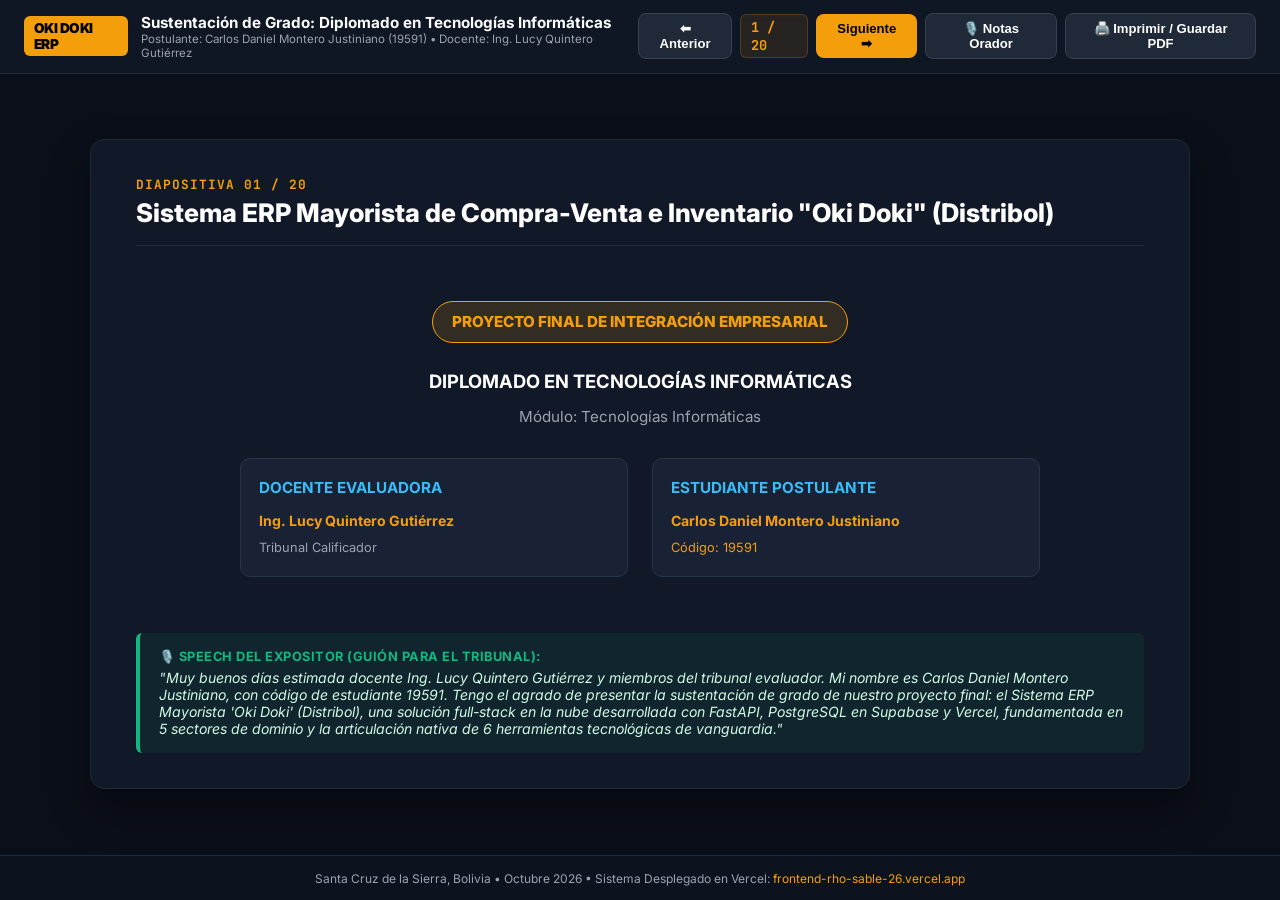
<file: presentacion_defensa.html>
<!DOCTYPE html>
<html lang="es">
<head>
  <meta charset="UTF-8">
  <meta name="viewport" content="width=device-width, initial-scale=1.0">
  <title>Defensa de Grado: ERP Mayorista Oki Doki (Distribol) - 20 Diapositivas</title>
  <link rel="preconnect" href="https://fonts.googleapis.com">
  <link rel="preconnect" href="https://fonts.gstatic.com" crossorigin>
  <link href="https://fonts.googleapis.com/css2?family=Inter:wght@400;500;600;700;800;900&family=JetBrains+Mono:wght@500;700&display=swap" rel="stylesheet">
  <style>
    :root {
      --bg: #0b0f19;
      --card-bg: #111827;
      --card-border: #1f2937;
      --text: #f3f4f6;
      --muted: #9ca3af;
      --accent: #f59e0b;
      --accent-hover: #d97706;
      --blue: #38bdf8;
      --green: #10b981;
      --radius: 14px;
    }
    * { margin: 0; padding: 0; box-sizing: border-box; }
    body {
      font-family: 'Inter', sans-serif;
      background: var(--bg);
      color: var(--text);
      min-height: 100vh;
      display: flex;
      flex-direction: column;
      overflow-x: hidden;
    }
    header {
      background: rgba(17, 24, 39, 0.85);
      backdrop-filter: blur(12px);
      border-bottom: 1px solid var(--card-border);
      padding: 0.8rem 1.5rem;
      display: flex;
      justify-content: space-between;
      align-items: center;
      position: sticky;
      top: 0;
      z-index: 100;
    }
    .brand {
      display: flex;
      align-items: center;
      gap: 0.8rem;
    }
    .badge {
      background: var(--accent);
      color: #000;
      font-weight: 900;
      padding: 0.25rem 0.6rem;
      border-radius: 6px;
      font-size: 0.85rem;
      letter-spacing: -0.5px;
    }
    .title-box h1 { font-size: 0.95rem; font-weight: 700; color: #fff; }
    .title-box p { font-size: 0.72rem; color: var(--muted); }
    .controls {
      display: flex;
      gap: 0.5rem;
      align-items: center;
    }
    .btn {
      background: #1f2937;
      color: #fff;
      border: 1px solid #374151;
      padding: 0.45rem 0.9rem;
      border-radius: 8px;
      cursor: pointer;
      font-size: 0.82rem;
      font-weight: 600;
      transition: all 0.2s ease;
      display: inline-flex;
      align-items: center;
      gap: 0.35rem;
    }
    .btn:hover { background: #374151; border-color: var(--accent); }
    .btn-accent { background: var(--accent); color: #000; font-weight: 700; border: none; }
    .btn-accent:hover { background: var(--accent-hover); }
    .slide-counter {
      font-family: 'JetBrains Mono', monospace;
      font-size: 0.85rem;
      color: var(--accent);
      font-weight: 700;
      padding: 0.2rem 0.6rem;
      background: rgba(245, 158, 11, 0.1);
      border-radius: 6px;
      border: 1px solid rgba(245, 158, 11, 0.2);
    }
    main {
      flex: 1;
      display: flex;
      justify-content: center;
      align-items: center;
      padding: 1.5rem;
    }
    .slide-container {
      width: 100%;
      max-width: 1100px;
      background: var(--card-bg);
      border: 1px solid var(--card-border);
      border-radius: var(--radius);
      box-shadow: 0 20px 40px rgba(0,0,0,0.4);
      padding: 2.2rem 2.8rem;
      min-height: 580px;
      display: flex;
      flex-direction: column;
      position: relative;
      animation: fadeIn 0.25s ease-out;
    }
    @keyframes fadeIn {
      from { opacity: 0; transform: translateY(6px); }
      to { opacity: 1; transform: translateY(0); }
    }
    .slide-header {
      border-bottom: 1px solid rgba(255,255,255,0.08);
      padding-bottom: 1rem;
      margin-bottom: 1.4rem;
      display: flex;
      justify-content: space-between;
      align-items: flex-start;
    }
    .slide-number {
      font-family: 'JetBrains Mono', monospace;
      font-size: 0.8rem;
      text-transform: uppercase;
      letter-spacing: 1px;
      color: var(--accent);
      font-weight: 700;
      margin-bottom: 0.3rem;
    }
    .slide-title {
      font-size: 1.6rem;
      font-weight: 800;
      color: #fff;
      line-height: 1.25;
    }
    .slide-body {
      flex: 1;
      font-size: 0.96rem;
      line-height: 1.6;
      color: #e5e7eb;
    }
    .slide-body ul {
      margin-left: 1.4rem;
      margin-bottom: 1.2rem;
    }
    .slide-body li {
      margin-bottom: 0.6rem;
    }
    .slide-body strong {
      color: var(--accent);
    }
    .grid-2 {
      display: grid;
      grid-template-columns: 1fr 1fr;
      gap: 1.5rem;
      margin: 1rem 0;
    }
    .card-box {
      background: #182234;
      border: 1px solid #283548;
      border-radius: 10px;
      padding: 1.1rem;
      font-size: 0.88rem;
    }
    .card-box h3 {
      font-size: 0.95rem;
      color: var(--blue);
      margin-bottom: 0.6rem;
      font-weight: 700;
    }
    table {
      width: 100%;
      border-collapse: collapse;
      margin: 0.8rem 0;
      font-size: 0.82rem;
    }
    th, td {
      border: 1px solid #2d3748;
      padding: 0.55rem 0.75rem;
      text-align: left;
    }
    th {
      background: #1e293b;
      color: var(--accent);
      font-weight: 700;
    }
    .speaker-notes-box {
      margin-top: 1.5rem;
      background: rgba(16, 185, 129, 0.08);
      border-left: 4px solid var(--green);
      padding: 1rem 1.2rem;
      border-radius: 6px;
      font-size: 0.88rem;
      color: #d1fae5;
    }
    .speaker-notes-title {
      font-weight: 700;
      color: var(--green);
      margin-bottom: 0.35rem;
      font-size: 0.8rem;
      text-transform: uppercase;
      letter-spacing: 0.5px;
      display: flex;
      align-items: center;
      gap: 0.4rem;
    }
    footer {
      padding: 0.9rem;
      text-align: center;
      font-size: 0.75rem;
      color: var(--muted);
      border-top: 1px solid var(--card-border);
      background: #0d121f;
    }
    @media print {
      header, footer, .controls, #btn-toggle-notes { display: none !important; }
      body { background: #fff !important; color: #000 !important; }
      .slide-container {
        page-break-after: always;
        box-shadow: none !important;
        border: 1px solid #ccc !important;
        background: #fff !important;
        color: #000 !important;
        min-height: auto;
        padding: 2rem !important;
      }
      .slide-title { color: #000 !important; }
      .slide-body strong { color: #b45309 !important; }
      .card-box { background: #f8fafc !important; border-color: #cbd5e1 !important; color: #000 !important; }
      .card-box h3 { color: #0284c7 !important; }
      .speaker-notes-box { background: #f0fdf4 !important; border-color: #16a34a !important; color: #14532d !important; }
      th { background: #f1f5f9 !important; color: #000 !important; }
      td, th { border-color: #cbd5e1 !important; }
    }
  </style>
</head>
<body>

  <header>
    <div class="brand">
      <div class="badge">OKI DOKI ERP</div>
      <div class="title-box">
        <h1>Sustentación de Grado: Diplomado en Tecnologías Informáticas</h1>
        <p>Postulante: Carlos Daniel Montero Justiniano (19591) • Docente: Ing. Lucy Quintero Gutiérrez</p>
      </div>
    </div>
    <div class="controls">
      <button class="btn" onclick="prevSlide()" id="btn-prev">⬅ Anterior</button>
      <span class="slide-counter" id="slide-indicator">1 / 20</span>
      <button class="btn btn-accent" onclick="nextSlide()" id="btn-next">Siguiente ➡</button>
      <button class="btn" onclick="toggleNotes()" id="btn-toggle-notes">🎙️ Notas Orador</button>
      <button class="btn" onclick="window.print()">🖨️ Imprimir / Guardar PDF</button>
    </div>
  </header>

  <main>
    <div class="slide-container" id="slide-content">
      <!-- Se carga dinámicamente con JS -->
    </div>
  </main>

  <footer>
    Santa Cruz de la Sierra, Bolivia • Octubre 2026 • Sistema Desplegado en Vercel: 
    <a href="https://frontend-rho-sable-26.vercel.app" target="_blank" style="color: var(--accent); text-decoration: none;">frontend-rho-sable-26.vercel.app</a>
  </footer>

  <script>
    const slides = [
      {
        number: "Diapositiva 01 / 20",
        title: "Sistema ERP Mayorista de Compra-Venta e Inventario \"Oki Doki\" (Distribol)",
        body: `
          <div style="text-align: center; margin: 2rem 0;">
            <div style="display: inline-block; background: rgba(245, 158, 11, 0.15); border: 1px solid var(--accent); color: var(--accent); font-weight: 800; padding: 0.5rem 1.2rem; border-radius: 30px; font-size: 0.95rem; margin-bottom: 1.5rem;">
              PROYECTO FINAL DE INTEGRACIÓN EMPRESARIAL
            </div>
            <p style="font-size: 1.15rem; color: #fff; font-weight: 700; margin-bottom: 0.5rem;">DIPLOMADO EN TECNOLOGÍAS INFORMÁTICAS</p>
            <p style="color: var(--muted); font-size: 0.95rem; margin-bottom: 1.8rem;">Módulo: Tecnologías Informáticas</p>
            <div class="grid-2" style="max-width: 800px; margin: 0 auto; text-align: left;">
              <div class="card-box">
                <h3>DOCENTE EVALUADORA</h3>
                <p><strong>Ing. Lucy Quintero Gutiérrez</strong></p>
                <p style="color: var(--muted); font-size: 0.8rem; margin-top: 0.3rem;">Tribunal Calificador</p>
              </div>
              <div class="card-box">
                <h3>ESTUDIANTE POSTULANTE</h3>
                <p><strong>Carlos Daniel Montero Justiniano</strong></p>
                <p style="color: var(--accent); font-size: 0.8rem; margin-top: 0.3rem;">Código: 19591</p>
              </div>
            </div>
          </div>
        `,
        speech: "Muy buenos días estimada docente Ing. Lucy Quintero Gutiérrez y miembros del tribunal evaluador. Mi nombre es Carlos Daniel Montero Justiniano, con código de estudiante 19591. Tengo el agrado de presentar la sustentación de grado de nuestro proyecto final: el Sistema ERP Mayorista 'Oki Doki' (Distribol), una solución full-stack en la nube desarrollada con FastAPI, PostgreSQL en Supabase y Vercel, fundamentada en 5 sectores de dominio y la articulación nativa de 6 herramientas tecnológicas de vanguardia."
      },
      {
        number: "Diapositiva 02 / 20",
        title: "Resumen Ejecutivo y Problemática del Comercio Mayorista",
        body: `
          <ul>
            <li><strong>El Contexto Comercial en Bolivia:</strong> La comercialización mayorista de productos de consumo masivo (abarrotes, aceites, harinas, fideos, azúcar y bebidas) maneja altos volúmenes de capital y flujo físico constante de mercadería en almacén central.</li>
            <li><strong>Los Problemas Detectados:</strong>
              <ul>
                <li><strong>Descuadres de Inventario:</strong> Diferencias graves entre el saldo teórico en hojas de cálculo y las existencias físicas reales en bultos.</li>
                <li><strong>Sobreventas Simultáneas (Overselling):** Venta de productos agotados cuando dos cajeros atienden pedidos al mismo tiempo.</li>
                <li><strong>Falta de Trazabilidad en Compras:</strong> Pérdida de control de costos pactados y números de factura de los proveedores.</li>
                <li><strong>Errores de Redondeo y Divisas:</strong> Inconsistencias contables por no estandarizar la moneda nacional.</li>
              </ul>
            </li>
            <li><strong>Solución ERP Oki Doki:</strong> Arquitectura desacoplada en la nube con tolerancia cero a sobreventas mediante transacciones ACID y auditoría inmutable de movimientos.</li>
          </ul>
        `,
        speech: "El proyecto nació de una necesidad real del mercado comercial boliviano. Las distribuidoras tradicionales operan con cuadernos o plantillas desarticuladas, lo que genera sobreventas y pérdidas financieras. Nuestro propósito fue construir un sistema web empresarial de alta disponibilidad que erradique los descuadres y garantice que cada bulto y cada transacción queden respaldados con rigor matemático."
      },
      {
        number: "Diapositiva 03 / 20",
        title: "Las 4 Reglas de Negocio Vinculantes de \"Oki Doki\"",
        body: `
          <div class="grid-2">
            <div class="card-box">
              <h3>1. Unidades de Empaque Cerrado</h3>
              <p>Manejo estricto por cajas (12/24 uds), fardos (10/20 paquetes) y quintales (50 kg) identificados con código SKU único. <strong>Prohibido el fraccionamiento al menudeo o raleo.</strong></p>
            </div>
            <div class="card-box">
              <h3>2. Moneda Oficial Única</h3>
              <p>Precios mayoristas, costos de adquisición, subtotales facturados y saldos de Kardex valorizados obligatoriamente en <strong>Bolivianos (Bs.)</strong>.</p>
            </div>
            <div class="card-box">
              <h3>3. Restricción Cero Transportistas</h3>
              <p>Despacho directo y retiro presencial en mostrador de almacén central. <strong>Prohibido choferes, rutas o camiones de reparto externo.</strong></p>
            </div>
            <div class="card-box">
              <h3>4. Garantía Transaccional ACID</h3>
              <p>Validación de stock físico en tiempo real. Si no alcanza, el backend aborta la venta completa con <strong>db.rollback()</strong> y código 400 Bad Request.</p>
            </div>
          </div>
        `,
        speech: "El sistema no permite operaciones al azar: se rige bajo cuatro reglas de negocio estrictas. Destaco que toda la contabilidad se opera en nuestra moneda nacional, los Bolivianos; que las existencias corresponden a empaques cerrados de fábrica; y que el checkout cuenta con una garantía atómica ACID que rechaza de inmediato cualquier intento de sobreventa."
      },
      {
        number: "Diapositiva 04 / 20",
        title: "Justificación Arquitectónica: ¿Por qué \"Cero Transportistas\"?",
        body: `
          <ul>
            <li><strong>Alineación con el Modelo de Negocio:</strong> \"Oki Doki\" es una distribuidora mayorista de mostrador, concebida para vender bultos cerrados a comerciantes minoristas que retiran personalmente la mercadería.</li>
            <li><strong>Erradicación de Costos Operativos Innecesarios:</strong>
              <ul>
                <li>Sin compra ni mantenimiento de flotas de camiones.</li>
                <li>Sin gastos en combustibles, seguros de ruta ni planillas de choferes.</li>
                <li>Eliminación de comisiones de transporte y fletes que encarecen el producto.</li>
              </ul>
            </li>
            <li><strong>Decisión Consciente de Diseño de Software:</strong> Se prohibió explícitamente añadir tablas de conductores, hojas de ruta o transportistas para proteger la simplicidad y la cohesión del dominio de datos.</li>
          </ul>
        `,
        speech: "Ante la posible pregunta del tribunal de por qué el sistema no tiene un módulo de choferes, la respuesta es contundente: no es una omisión, sino una decisión estratégica y consciente de modelo de negocio. 'Oki Doki' opera bajo entrega presencial en almacén central para suprimir fletes de reparto; agregar transportistas habría violado las reglas de la distribuidora y desvirtuado la arquitectura del ERP."
      },
      {
        number: "Diapositiva 05 / 20",
        title: "Arquitectura Cloud Híbrida y Desacoplada",
        body: `
          <ul>
            <li><strong>Capa Cliente (Frontend):</strong> Servida a través de la red CDN perimetral global de <strong>Vercel</strong> con certificado SSL TLS 1.3 y latencia inferior a 50 ms.</li>
            <li><strong>Capa de Lógica (Backend API):</strong> <strong>FastAPI</strong> (Python 3.11) ejecutado como microservicios <em>Serverless Functions</em> en Vercel (@vercel/python), escalando automáticamente a demanda y con cero costos en reposo.</li>
            <li><strong>Capa de Persistencia (Datos):</strong> Base de datos relacional <strong>PostgreSQL 15 en Supabase Cloud</strong> (AWS Ohio), comunicada mediante <strong>SQLAlchemy ORM</strong> y Transaction Pooler IPv4 en puerto 6543.</li>
            <li><strong>Capa de Notificaciones:</strong> Conexión asíncrona hacia canales operativos de <strong>Slack</strong>.</li>
          </ul>
        `,
        speech: "Rompimos con la arquitectura monolítica tradicional para adoptar un modelo desacoplado en la nube. La interfaz web estática se entrega instantáneamente desde la red perimetral de Vercel; la lógica de negocio se procesa de forma elástica en FastAPI mediante funciones serverless; y la consistencia transaccional se garantiza en PostgreSQL de Supabase. Esto nos brinda alta disponibilidad 24/7 y cero costos de servidor en reposo."
      },
      {
        number: "Diapositiva 06 / 20",
        title: "Matriz de Integración de las 6 Herramientas del Diplomado",
        body: `
          <table>
            <thead>
              <tr><th>#</th><th>Herramienta</th><th>Función en el Sistema ERP</th><th>Evidencia en Código</th></tr>
            </thead>
            <tbody>
              <tr><td><strong>1</strong></td><td><strong>Devin AI</strong></td><td>Scaffolding y lógica asíncrona modular</td><td>Controladores fetch() en frontend/app.js</td></tr>
              <tr><td><strong>2</strong></td><td><strong>Slack</strong></td><td>Alertas operativas inmediatas en tiempo real</td><td>Función notificar_slack() en main.py</td></tr>
              <tr><td><strong>3</strong></td><td><strong>Vercel</strong></td><td>Hosting CDN global y Serverless Python CI/CD</td><td>frontend/vercel.json (@vercel/python)</td></tr>
              <tr><td><strong>4</strong></td><td><strong>Comentera</strong></td><td>Widget de feedback visual y auditoría docente</td><td>Script widget.js en frontend/index.html</td></tr>
              <tr><td><strong>5</strong></td><td><strong>Three.js</strong></td><td>Visualizador 3D WebGL interactivo de cubicaje</td><td>OrbitControls y geometrías en app.js</td></tr>
              <tr><td><strong>6</strong></td><td><strong>Supabase</strong></td><td>Base de datos PostgreSQL relacional ACID</td><td>Engine SQLAlchemy en database.py</td></tr>
            </tbody>
          </table>
        `,
        speech: "Cumplimos de forma rigurosa con la totalidad de herramientas exigidas en el diplomado. No fueron adiciones decorativas: cada tecnología cumple una función indispensable dentro del ecosistema del ERP, complementando el diseño asistido por IA, la observabilidad operativa en Slack y la persistencia relacional en Supabase."
      },
      {
        number: "Diapositiva 07 / 20",
        title: "Herramientas 1 & 3: Devin AI y Vercel (Ingeniería y Serverless)",
        body: `
          <div class="grid-2">
            <div class="card-box">
              <h3>Herramienta 1: Devin AI</h3>
              <ul>
                <li>Asistente autónomo de ingeniería utilizado para acelerar la maquetación.</li>
                <li>Generación del controlador modular <code>frontend/app.js</code> sin frameworks pesados (Vanilla JS de alto rendimiento).</li>
                <li>Estandarización de llamadas Fetch con manejo seguro de tokens JWT en <code>localStorage</code>.</li>
              </ul>
            </div>
            <div class="card-box">
              <h3>Herramienta 3: Vercel</h3>
              <ul>
                <li>Pipeline CI/CD conectado a la rama <code>erp-okidoki</code> de GitHub.</li>
                <li>Configuración híbrida en <code>vercel.json</code>: compila estáticos y mapea <code>/api/(.*)</code> al backend Python en <code>api/index.py</code>.</li>
                <li>Certificado SSL TLS 1.3 automático y protección perimetral contra ataques DDoS.</li>
              </ul>
            </div>
          </div>
        `,
        speech: "Utilizamos Devin AI como acelerador de ingeniería para generar una base de código JavaScript limpia, modular y sin dependencias pesadas. Para el despliegue, Vercel automatiza el pipeline de integración continua desde GitHub, ejecutando tanto los archivos visuales como nuestro backend en Python sin necesidad de configurar servidores Linux dedicados."
      },
      {
        number: "Diapositiva 08 / 20",
        title: "Herramientas 2 & 4: Slack Webhooks y Comentera",
        body: `
          <div class="grid-2">
            <div class="card-box">
              <h3>Herramienta 2: Slack Webhook</h3>
              <ul>
                <li>Integración HTTP POST hacia el canal operativo <strong>#alertas-erp</strong>.</li>
                <li>Notificación automática tras cada venta confirmada (comprobante, cajero, monto en Bs. y productos).</li>
                <li>Alerta de emergencia cuando un producto desciende a stock crítico (&le; 10 unidades).</li>
              </ul>
            </div>
            <div class="card-box">
              <h3>Herramienta 4: Comentera</h3>
              <ul>
                <li>Script interactivo incrustado en el DOM con identificador <code>okidoki-erp-bolivia</code>.</li>
                <li>Canal colaborativo de retroalimentación directa para la docente <strong>Ing. Lucy Quintero Gutiérrez</strong>.</li>
                <li>Permite fijar comentarios y observaciones visuales sobre cualquier sección de la interfaz en producción.</li>
              </ul>
            </div>
          </div>
        `,
        speech: "La observabilidad del negocio se delegó a Slack: la gerencia recibe en tiempo real el detalle de cada comprobante emitido y las alertas de reposición inmediata. Por su parte, la integración de Comentera permite a la Ing. Lucy Quintero y al tribunal evaluar la interfaz y dejar comentarios visuales anclados a cualquier elemento de la pantalla."
      },
      {
        number: "Diapositiva 09 / 20",
        title: "Herramientas 5 & 6: Three.js y Supabase PostgreSQL",
        body: `
          <div class="grid-2">
            <div class="card-box">
              <h3>Herramienta 5: Three.js WebGL</h3>
              <ul>
                <li>Canvas 3D interactivo con <code>OrbitControls</code>, luces de estudio y texturas.</li>
                <li>Simulación matemática de cubicaje: renderiza cajas de aceite, fardos de arroz o quintales con rotación orbital 360°.</li>
                <li>Ayuda al cliente y al cajero a calcular el espacio de estiba requerido antes del retiro físico.</li>
              </ul>
            </div>
            <div class="card-box">
              <h3>Herramienta 6: Supabase Cloud</h3>
              <ul>
                <li>Motor relacional <strong>PostgreSQL 15</strong> con llaves foráneas y borrado en cascada.</li>
                <li>Garantía de transacciones atómicas ACID (soporte de <code>db.flush()</code>, <code>db.commit()</code> y <code>db.rollback()</code>).</li>
                <li>Connection Pooler IPv4 para absorber ráfagas concurrentes de peticiones sin agotar conexiones.</li>
              </ul>
            </div>
          </div>
        `,
        speech: "En el rubro mayorista, el factor volumétrico es determinante. Incorporamos Three.js para que el operador y el cliente verifiquen el cubicaje y las dimensiones de estiba de la carga antes de retirarla. En el almacenamiento, Supabase nos otorga la garantía de un motor PostgreSQL 15 con llaves foráneas estrictas e integridad referencial."
      },
      {
        number: "Diapositiva 10 / 20",
        title: "Modelo de Dominio: Diagrama Entidad-Relación (DER)",
        body: `
          <ul>
            <li><strong>users (1:N) con sales, purchases e inventory_movements:</strong> Trazabilidad del operador responsable en cada acción.</li>
            <li><strong>suppliers (1:N) con purchases (1:N) purchase_items:</strong> Abastecimiento mayorista y desglose de ítems por factura fiscal.</li>
            <li><strong>customers (1:N) con sales (1:N) sale_items:</strong> Facturación en mostrador y detalle de mercadería despachada.</li>
            <li><strong>products (1:N) con purchase_items, sale_items e inventory_movements:</strong> Núcleo central que articula compras, ventas y kardex inmutable.</li>
            <li><strong>Normalización 3NF:</strong> Eliminación de anomalías de inserción, actualización y borrado.</li>
          </ul>
        `,
        speech: "El modelo de datos se estructuró bajo la tercera forma normal, asegurando que no existan redundancias ni anomalías de actualización. La tabla de productos actúa como nodo central que articula las compras a proveedores, las ventas a clientes y el registro cronológico del kardex."
      },
      {
        number: "Diapositiva 11 / 20",
        title: "Sector 1: Usuarios, Roles RBAC y Criptografía JWT",
        body: `
          <ul>
            <li><strong>Control de Acceso Basado en Roles (RBAC):</strong>
              <ul>
                <li><code>Administrador</code>: Acceso total al catálogo, compras, reportes y auditoría forense.</li>
                <li><code>Cajero/Vendedor</code>: Atención en mostrador, emisión de comprobantes en Bs. y consulta de stock.</li>
                <li><code>Encargado de Almacén</code>: Recepción de lotes de proveedores, ajustes y umbrales de stock mínimo.</li>
              </ul>
            </li>
            <li><strong>Seguridad de Credenciales:</strong> Contraseñas resguardadas con hash seguro; validación de estado activo del operador.</li>
            <li><strong>Protocolo JWT (HS256):</strong> Emisión de token Bearer con expiración a 2 horas (RFC 7519) verificado en cada llamada protegida.</li>
            <li><strong>Login Gateway:</strong> Interfaz con selector rápido de roles para facilitar pruebas y auditoría académica.</li>
          </ul>
        `,
        speech: "El Sector 1 gobierna el control de accesos mediante un Login Gateway seguro. Cada operador recibe un token JWT firmado criptográficamente. El sistema valida los permisos en cada endpoint, garantizando que un cajero solo pueda emitir ventas y consultar existencias, impidiendo modificaciones no autorizadas en costos o configuraciones maestras."
      },
      {
        number: "Diapositiva 12 / 20",
        title: "Sector 2: Catálogo e Inventario Mayorista en Bolivianos (Bs.)",
        body: `
          <ul>
            <li><strong>Catálogo Maestro Precargado (Empresas Bolivianas):</strong>
              <ul>
                <li><code>ACE-001</code>: Caja Aceite Fino 1L (12 uds) — Costo: Bs. 125.00 | Venta: Bs. 150.00</li>
                <li><code>ARR-010</code>: Fardo Arroz Grano de Oro 10kg — Costo: Bs. 70.00 | Venta: Bs. 85.50</li>
                <li><code>AZU-050</code>: Quintal Azúcar Guabirá 50kg — Costo: Bs. 185.00 | Venta: Bs. 210.00</li>
                <li><code>FID-004</code>: Fardo Fideo Famosa (20 uds) — Costo: Bs. 60.00 | Venta: Bs. 74.00</li>
                <li><code>PIL-005</code>: Caja Leche Evaporada PIL (24 latas) — Costo: Bs. 170.00 | Venta: Bs. 192.00</li>
                <li><code>BEB-006</code>: Pack Refresco Coca-Cola 2L (8 botellas) — Costo: Bs. 55.00 | Venta: Bs. 68.00</li>
                <li><code>LIM-008</code>: Caja Detergente OMO 800g (18 uds) — Costo: Bs. 135.00 | Venta: Bs. 158.00</li>
              </ul>
            </li>
            <li><strong>Validación Comercial:</strong> Regla estricta <code>precio_venta > precio_compra > 0</code> y existencia física &ge; 0.</li>
            <li><strong>Alerta de Seguridad:</strong> Badges visuales en color ámbar y rojo cuando <code>stock &le; 10</code> unidades.</li>
          </ul>
        `,
        speech: "El Sector 2 gestiona los bultos cerrados de las industrias más prestigiosas del país. Cada ítem posee un código SKU irrepetible y un umbral mínimo de reposición. Si el stock cae a 10 unidades o menos, el catálogo resalta el producto en color ámbar y notifica a Slack para ordenar su reabastecimiento inmediato."
      },
      {
        number: "Diapositiva 13 / 20",
        title: "Sector 3: Proveedores y Compras de Abastecimiento",
        body: `
          <ul>
            <li><strong>Proveedores Formales de Bolivia:</strong>
              <ul>
                <li>Industrias de Aceite Fino S.A. (NIT: 1020304050) — Santa Cruz</li>
                <li>Ingenio Azucarero Guabirá S.A. (NIT: 1028374958) — Montero</li>
                <li>PIL Andina S.A. (NIT: 1019283746) — Cochabamba</li>
                <li>Fábrica de Fideos Famosa S.A. (NIT: 1039485721) — Santa Cruz</li>
                <li>Embotelladoras Bolivianas Unidas EMBOL S.A. (NIT: 1019284759) — La Paz</li>
              </ul>
            </li>
            <li><strong>Efecto Transaccional Inmediato al Recepcionar Factura:</strong>
              <ol>
                <li>Registro del número de factura fiscal y monto total pactado en Bs.</li>
                <li>Incremento síncrono del stock físico: <code>stock = stock + cantidad_comprada</code>.</li>
                <li>Actualización del costo unitario del producto en catálogo (<code>cost_price</code>).</li>
                <li>Generación automática del asiento de <strong>ENTRADA</strong> en el Kardex.</li>
              </ol>
            </li>
          </ul>
        `,
        speech: "El Sector 3 formaliza la cadena de suministros con registro de facturación legal boliviana. Al registrar una compra, el inventario se actualiza de inmediato, se ajusta el costo de adquisición del producto y se crea el correspondiente comprobante de entrada en la bitácora de auditoría."
      },
      {
        number: "Diapositiva 14 / 20",
        title: "Sector 4: Ventas Mostrador con Garantía Atómica ACID",
        body: `
          <ul>
            <li><strong>Venta Exclusiva en Mostrador:</strong> Cliente retira presencialmente el pedido tras cobro de caja.</li>
            <li><strong>Algoritmo Atómico de Venta (Erradicación de Overselling):</strong>
              <ol>
                <li>Apertura de transacción atómica mediante <code>db.begin()</code>.</li>
                <li>Validación previa de stock en tiempo real: ¿<code>stock_actual &ge; cantidad_solicitada</code>?</li>
                <li><strong>Si falta stock:</strong> Se dispara <code>db.rollback()</code> inmediato, respondiendo error <code>400 Bad Request</code> con el faltante específico. <strong>Ningún producto se descuenta.</strong></li>
                <li><strong>Si hay disponibilidad:</strong>
                  <ul>
                    <li>Descuento inmediato de existencias físicas.</li>
                    <li>Emisión del comprobante correlativo (ej. <code>VTA-20241021-0001</code>).</li>
                    <li>Registro síncrono del movimiento de <strong>SALIDA</strong> en el Kardex.</li>
                    <li>Consolidación con <code>db.commit()</code> y disparo de notificación a Slack.</li>
                  </ul>
                </li>
              </ol>
            </li>
          </ul>
        `,
        speech: "En el Sector 4 radica la solidez operativa del sistema. Si múltiples cajeros atienden simultáneamente en el mostrador, el backend garantiza aislamiento transaccional estricto. Si no hay existencia física suficiente para abastecer la orden completa, el cobro se cancela en su totalidad, erradicando el riesgo de sobreventas y descuadres de caja."
      },
      {
        number: "Diapositiva 15 / 20",
        title: "Sector 5: Kardex e Inmutabilidad Forense de Auditoría",
        body: `
          <ul>
            <li><strong>Principio Append-Only (Solo Inserción):</strong> Queda terminantemente prohibida cualquier modificación (<code>UPDATE</code>) o eliminación (<code>DELETE</code>) sobre la tabla <code>inventory_movements</code>.</li>
            <li><strong>Fotografía de Estado Matemática:</strong>
              <div style="background: rgba(56, 189, 248, 0.1); border: 1px solid var(--blue); padding: 0.8rem; border-radius: 8px; text-align: center; margin: 0.8rem 0; font-family: 'JetBrains Mono', monospace;">
                Cantidad Previa &plusmn; Cantidad Movimiento = Cantidad Final
              </div>
            </li>
            <li><strong>Tipos de Movimientos Registrados:</strong>
              <ul>
                <li><code>ENTRADA</code>: Compras confirmadas de proveedores (suma al inventario).</li>
                <li><code>SALIDA</code>: Ventas consolidadas en mostrador (resta del inventario).</li>
                <li><code>AJUSTE</code>: Arqueos físicos, mermas o roturas justificadas por Almacén.</li>
              </ul>
            </li>
            <li><strong>Respaldo Documental:</strong> Cada registro incluye glosa vinculante (ej. <code>VENTA VTA-20241021-0001</code> o <code>COMPRA FAC-88412</code>).</li>
          </ul>
        `,
        speech: "El Sector 5 proporciona trazabilidad forense absoluta. Cada movimiento de mercancía genera un registro inmutable con marca de tiempo UTC y documento de respaldo legal. La ecuación matemática garantiza que el inventario teórico coincida con el inventario físico en cualquier arqueo de almacén."
      },
      {
        number: "Diapositiva 16 / 20",
        title: "Ciberseguridad e Integridad de Datos por Diseño",
        body: `
          <ul>
            <li><strong>Mitigación Absoluta de Inyección SQL:</strong> Cero sentencias SQL concatenadas manualmente. El 100% de consultas son procesadas y parametrizadas por <strong>SQLAlchemy ORM</strong>.</li>
            <li><strong>Validación Estricta de Esquemas con Pydantic v2:</strong> Sanitización previa de tipos de datos, rechazo de campos espurios y prevención de desbordamientos numéricos (respuesta <code>422 Unprocessable Entity</code>).</li>
            <li><strong>Control Perimetral CORS:</strong> Cabeceras restrictivas que garantizan la comunicación segura entre el dominio de Vercel y el backend.</li>
            <li><strong>Aislamiento Criptográfico de Secretos:</strong>
              <ul>
                <li>Cadenas de conexión a Supabase protegidas en variables de entorno (<code>.env</code>).</li>
                <li>Firma criptográfica de tokens JWT con clave secreta fuera del código fuente.</li>
              </ul>
            </li>
          </ul>
        `,
        speech: "La ciberseguridad fue implementada por diseño en cada capa del software. Al utilizar SQLAlchemy ORM eliminamos por completo cualquier riesgo de inyección SQL. Pydantic filtra y valida cada parámetro de entrada, y las credenciales críticas de Supabase y Slack permanecen estrictamente cifradas y aisladas del cliente."
      },
      {
        number: "Diapositiva 17 / 20",
        title: "Calidad de Software: Suite de Pruebas Automatizadas",
        body: `
          <table>
            <thead>
              <tr><th>Caso de Prueba Auditado</th><th>Criterio Técnico Evaluado</th><th>Resultado</th></tr>
            </thead>
            <tbody>
              <tr><td><code>test_login_valido_admin</code></td><td>Emisión de token JWT válido con payload correcto</td><td>🟢 <strong>APROBADO</strong></td></tr>
              <tr><td><code>test_login_credenciales_invalidas</code></td><td>Respuesta 401 Unauthorized ante password errónea</td><td>🟢 <strong>APROBADO</strong></td></tr>
              <tr><td><code>test_rutas_protegidas_sin_token</code></td><td>Bloqueo perimetral a usuarios anónimos</td><td>🟢 <strong>APROBADO</strong></td></tr>
              <tr><td><code>test_venta_exitosa_descuento_stock</code></td><td>Descuento exacto de unidades y creación en Kardex</td><td>🟢 <strong>APROBADO</strong></td></tr>
              <tr><td><code>test_venta_rechazada_stock_insuficiente</code></td><td>Bloqueo transaccional preventivo 400 Bad Request</td><td>🟢 <strong>APROBADO</strong></td></tr>
              <tr><td><code>test_rollback_atomico_acid</code></td><td>Existencias intactas tras abortar venta por falta de stock</td><td>🟢 <strong>APROBADO</strong></td></tr>
              <tr><td><code>test_balance_matematico_kardex</code></td><td>Cumplimiento estricto: Previa &plusmn; Cantidad = Final</td><td>🟢 <strong>APROBADO</strong></td></tr>
            </tbody>
          </table>
          <p style="margin-top: 0.8rem; font-size: 0.85rem; color: var(--green);"><strong>Resultado Verificado: 7 de 7 pruebas unitarias e integrales superadas con éxito (100% de aprobación).</strong></p>
        `,
        speech: "Para certificar la calidad del software, construimos una suite automatizada en test_api.py. Sometimos la API a condiciones extremas: intentos de sobreventa, accesos con contraseñas incorrectas y balances de inventario. La totalidad de las pruebas fueron aprobadas con cero fallos, certificando la estabilidad del sistema."
      },
      {
        number: "Diapositiva 18 / 20",
        title: "Demostración en Vivo en Producción (Live Demo)",
        body: `
          <ul>
            <li><strong>Entorno de Producción en Vivo:</strong> <a href="https://frontend-rho-sable-26.vercel.app" target="_blank" style="color: var(--blue);">https://frontend-rho-sable-26.vercel.app</a></li>
            <li><strong>Recorrido del Flujo Operativo en Tiempo Real:</strong>
              <ol>
                <li><strong>Acceso:</strong> Inicio de sesión como <code>admin</code> mediante el Login Gateway.</li>
                <li><strong>Catálogo 3D:</strong> Selección de la Caja de Aceite Fino e interacción con el visor Three.js con rotación 360°.</li>
                <li><strong>Transacción de Venta:</strong> Cobro de 5 cajas de Aceite Fino a Doña Remedios por Bs. 750.00.</li>
                <li><strong>Observabilidad:</strong> Comprobación de la alerta automática en el canal de Slack.</li>
                <li><strong>Auditoría de Kardex:</strong> Verificación del nuevo asiento de <code>SALIDA</code> con saldo final actualizado en Supabase.</li>
              </ol>
            </li>
          </ul>
        `,
        speech: "Invito cordialmente a la docente evaluadora Ing. Lucy Quintero Gutiérrez y al tribunal a ingresar al enlace en producción. Realizaremos una prueba en tiempo real: registraremos una venta de mostrador y verificaremos cómo el stock se descuenta en vivo en Supabase, se dispara la notificación al canal de Slack y se genera el registro inmutable en el Kardex."
      },
      {
        number: "Diapositiva 19 / 20",
        title: "Banco de Respuestas para la Sustentación Oral",
        body: `
          <div class="grid-2">
            <div class="card-box">
              <h3>P1: ¿Por qué no incluyeron transportistas?</h3>
              <p>Oki Doki opera bajo entrega presencial en almacén para eliminar costos de flete. Añadir transportistas violaría el modelo de negocio del proyecto.</p>
            </div>
            <div class="card-box">
              <h3>P2: ¿Cómo evitan el overselling entre cajeros?</h3>
              <p>Con transacciones atómicas ACID y bloqueo en SQLAlchemy. Si un cajero consume el saldo remanente, la transacción concurrente aborta con rollback arrojando HTTP 400.</p>
            </div>
            <div class="card-box">
              <h3>P3: ¿Qué utilidad tiene Three.js en un ERP?</h3>
              <p>Permite visualizar el cubicaje y las dimensiones de estiba de cajas, fardos y quintales antes de que el cliente retire la carga física de almacén.</p>
            </div>
            <div class="card-box">
              <h3>P4: ¿Por qué Serverless en Vercel?</h3>
              <p>Garantiza escalabilidad elástica automática, disponibilidad global mediante CDN perimetral y cero costos de mantenimiento de servidores en reposo.</p>
            </div>
          </div>
        `,
        speech: "Cada decisión de diseño adoptada en este proyecto responde a fundamentos técnicos, económicos y de arquitectura de software debidamente fundamentados, listos para respaldar la viabilidad del ERP ante cualquier interrogante del tribunal."
      },
      {
        number: "Diapositiva 20 / 20",
        title: "Conclusiones, Impacto Académico y Cierre",
        body: `
          <ul>
            <li><strong>Conclusiones Técnicas del Proyecto:</strong>
              <ul>
                <li>✅ Cumplimiento pleno del 100% de las <strong>6 herramientas tecnológicas</strong> del diplomado.</li>
                <li>✅ Implementación rigurosa de los <strong>5 sectores de dominio</strong> en base de datos PostgreSQL.</li>
                <li>✅ Erradicación total de sobreventas mediante transacciones ACID y trazabilidad inmutable de Kardex.</li>
                <li>✅ Despliegue en la nube con alta disponibilidad 24/7 y seguridad criptográfica JWT.</li>
              </ul>
            </li>
            <li><strong>Agradecimiento Institucional:</strong> A la docente <strong>Ing. Lucy Quintero Gutiérrez</strong> por su exigencia metodológica y enriquecedoras orientaciones académicas a lo largo del módulo.</li>
            <li><strong>Apertura de Sesión:</strong> Carlos Daniel Montero Justiniano queda a disposición del tribunal examinador para la ronda de preguntas.</li>
          </ul>
        `,
        speech: "Para concluir: el Sistema ERP Mayorista 'Oki Doki' demuestra que una arquitectura moderna en la nube combinada con buenas prácticas de ingeniería y transacciones relacionales estrictas permite solucionar problemas críticos del comercio boliviano. Expreso mi sincero agradecimiento a la Ing. Lucy Quintero Gutiérrez por sus valiosas orientaciones a lo largo del módulo. Quedo a su entera disposición para responder a sus preguntas. Muchas gracias."
      }
    ];

    let currentSlide = 0;
    let showNotes = true;

    function renderSlide() {
      const slide = slides[currentSlide];
      const container = document.getElementById("slide-content");
      document.getElementById("slide-indicator").innerText = `${currentSlide + 1} / ${slides.length}`;
      document.getElementById("btn-prev").disabled = (currentSlide === 0);
      document.getElementById("btn-next").disabled = (currentSlide === slides.length - 1);

      container.innerHTML = `
        <div class="slide-header">
          <div>
            <div class="slide-number">${slide.number}</div>
            <h2 class="slide-title">${slide.title}</h2>
          </div>
        </div>
        <div class="slide-body">
          ${slide.body}
        </div>
        <div class="speaker-notes-box" id="speaker-box" style="display: ${showNotes ? 'block' : 'none'};">
          <div class="speaker-notes-title">🎙️ Speech del Expositor (Guión para el tribunal):</div>
          <p style="font-style: italic;">"${slide.speech}"</p>
        </div>
      `;
    }

    function nextSlide() {
      if (currentSlide < slides.length - 1) {
        currentSlide++;
        renderSlide();
      }
    }

    function prevSlide() {
      if (currentSlide > 0) {
        currentSlide--;
        renderSlide();
      }
    }

    function toggleNotes() {
      showNotes = !showNotes;
      const box = document.getElementById("speaker-box");
      if (box) box.style.display = showNotes ? 'block' : 'none';
    }

    document.addEventListener("keydown", (e) => {
      if (e.key === "ArrowRight" || e.key === "PageDown" || e.key === " ") nextSlide();
      if (e.key === "ArrowLeft" || e.key === "PageUp") prevSlide();
    });

    renderSlide();
  </script>
</body>
</html>
</file>
